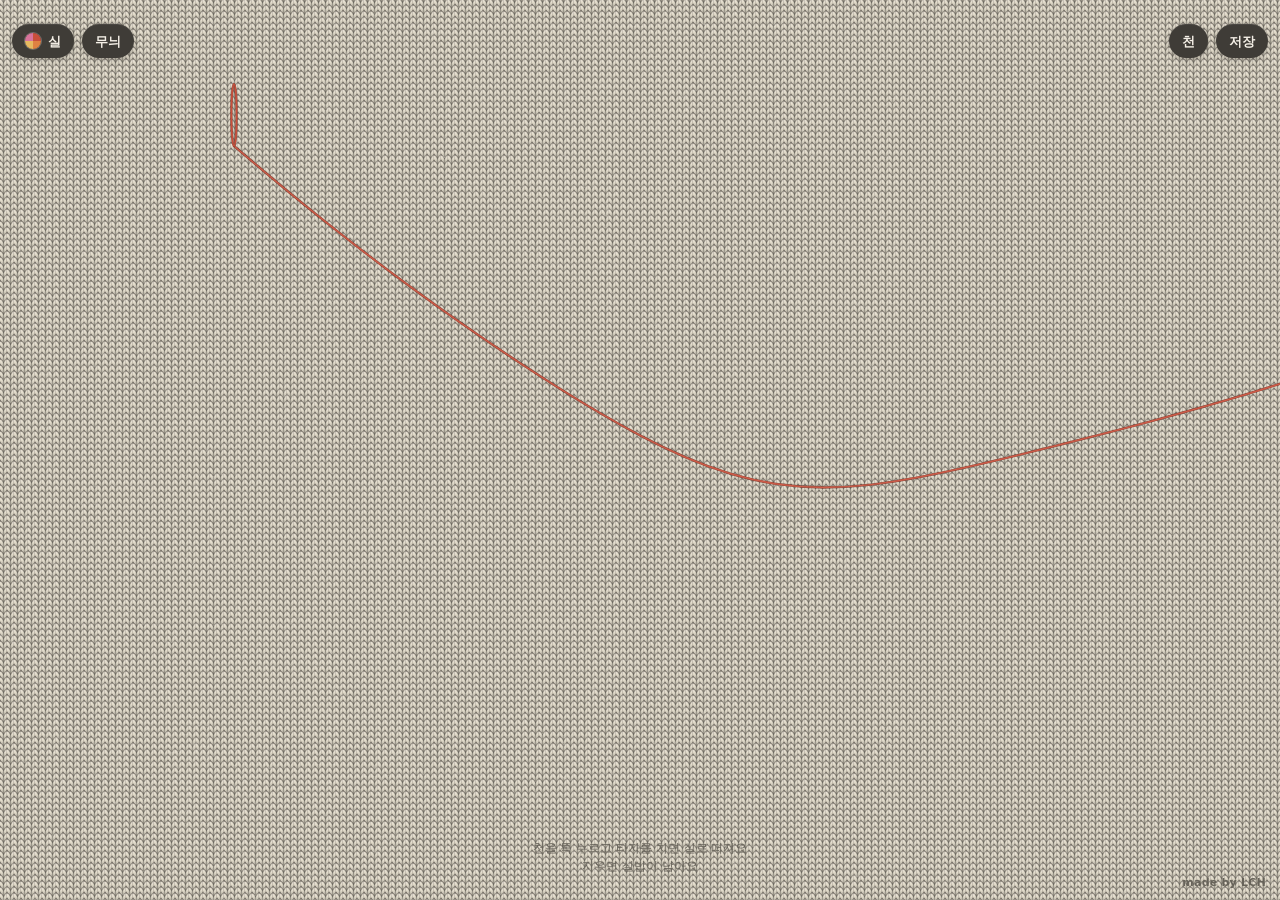
<file: works/knit-txt.html>
<!DOCTYPE html>
<html lang="ko">
<head>
<meta charset="utf-8">
<meta name="viewport" content="width=device-width,initial-scale=1,viewport-fit=cover">
<meta name="author" content="LCH">
<title>털실 타자기</title>
<style>
:root{
  color-scheme: light;
  --cloth:#e4ddcc;        /* set from the chosen cloth */
  --chip:#3f3c37;         /* tool chips */
  --chip-hover:#4c4943;
  --chip-on:#f1ede2;      /* chip whose panel is open */
  --panel:#2c2b27;
  --panel-line:#46433d;
  --panel-deep:#1f1e1b;
  --txt:#f4efe6;
  --txt-soft:#b3ada2;
  --hint:#6f6a60;         /* hint/credit on light cloth; swapped on dark cloth */
  --ui:"Apple SD Gothic Neo","Malgun Gothic","Noto Sans KR","Noto Sans CJK KR",system-ui,sans-serif;
}
*{box-sizing:border-box}
html,body{height:100%;margin:0}
body{background:var(--cloth);font-family:var(--ui);overflow:hidden;-webkit-tap-highlight-color:transparent;
  user-select:none;-webkit-user-select:none;overscroll-behavior:none}
canvas#cv{position:fixed;inset:0;width:100%;height:100%;display:block;touch-action:manipulation;cursor:text}
#ta{position:fixed;left:0;top:0;width:2px;height:20px;opacity:0;border:0;padding:0;margin:0;resize:none;
  font-size:16px;pointer-events:none;background:transparent;color:transparent;caret-color:transparent;outline:none}

.bar{position:fixed;top:24px;display:flex;gap:8px;z-index:5}
.bar.l{left:12px}.bar.r{right:12px}
.chip{height:34px;font:700 13px/1 var(--ui);color:var(--txt);background:var(--chip);border:0;border-radius:999px;
  padding:0 13px;display:inline-flex;align-items:center;gap:7px;cursor:pointer;box-shadow:0 1px 0 rgba(255,255,255,.06) inset,0 2px 6px rgba(0,0,0,.18)}
.chip:hover{background:var(--chip-hover)}
.chip[aria-expanded="true"]{background:var(--chip-on);color:#2c2b27}
.pie{width:16px;height:16px;border-radius:50%;flex:none;box-shadow:0 0 0 1px rgba(255,255,255,.25)}

.panel{position:fixed;top:72px;left:50%;transform:translateX(-50%);z-index:6;background:var(--panel);color:var(--txt);
  border-radius:16px;padding:14px 14px 16px;width:min(380px,calc(100vw - 24px));max-height:calc(100% - 90px);overflow:auto;
  box-shadow:0 16px 40px rgba(0,0,0,.32);display:none;flex-direction:column;gap:10px}
.panel.open{display:flex}
.panel h2{font:700 11px/1.2 var(--ui);letter-spacing:.06em;margin:2px 0 0;color:var(--txt-soft)}
.panel p{font:500 11.5px/1.5 var(--ui);margin:0;color:var(--txt-soft)}
.grid{display:grid;grid-template-columns:repeat(6,1fr);row-gap:10px}
.sw{background:none;border:0;padding:0;cursor:pointer;display:flex;flex-direction:column;align-items:center;gap:5px;
  font:500 10.5px/1 var(--ui);color:var(--txt-soft)}
.sw i{display:block;width:30px;height:30px;border-radius:50%;box-shadow:0 0 0 1px rgba(255,255,255,.14) inset}
.sw[aria-pressed="true"]{color:var(--txt);font-weight:800}
.sw[aria-pressed="true"] i{box-shadow:0 0 0 2px var(--panel),0 0 0 4px var(--txt)}
.motifs{display:grid;grid-template-columns:repeat(6,1fr);gap:8px}
.motif{height:46px;background:#36342f;border:1px solid var(--panel-line);border-radius:10px;cursor:pointer;
  display:flex;align-items:center;justify-content:center;padding:0}
.motif:hover{background:#403d37}
.row{display:flex;align-items:center;gap:12px;font:600 12.5px/1.2 var(--ui);color:#ddd7cb;min-height:34px}
.row .lab{flex:none;width:58px}
.seg{display:inline-flex;gap:6px}
.seg button{font:700 12.5px/1 var(--ui);color:var(--txt);background:var(--panel-deep);border:1px solid var(--panel-line);
  border-radius:999px;padding:8px 11px;cursor:pointer}
.seg button[aria-pressed="true"]{background:var(--chip-on);color:#2c2b27;border-color:var(--chip-on)}
.range{flex:1;display:flex;align-items:center;gap:12px;min-width:0}
.range output{width:24px;text-align:right;font:600 11.5px/1 var(--ui);color:var(--txt-soft)}
input[type=range]{-webkit-appearance:none;appearance:none;flex:1;min-width:0;height:18px;background:transparent;margin:0;cursor:pointer;
  --p:30%}
input[type=range]::-webkit-slider-runnable-track{height:6px;border-radius:99px;
  background:linear-gradient(90deg,var(--txt) var(--p),#3d3b37 var(--p))}
input[type=range]::-moz-range-track{height:6px;border-radius:99px;background:#3d3b37}
input[type=range]::-moz-range-progress{height:6px;border-radius:99px;background:var(--txt)}
input[type=range]::-webkit-slider-thumb{-webkit-appearance:none;width:16px;height:16px;border-radius:50%;background:var(--chip-on);
  margin-top:-5px;box-shadow:0 1px 3px rgba(0,0,0,.4)}
input[type=range]::-moz-range-thumb{width:16px;height:16px;border:0;border-radius:50%;background:var(--chip-on);box-shadow:0 1px 3px rgba(0,0,0,.4)}
.wide{font:700 12.5px/1 var(--ui);background:var(--panel-deep);color:var(--txt);border:1px solid var(--panel-line);border-radius:999px;
  padding:10px 13px;cursor:pointer}
.chip:focus-visible,.sw:focus-visible,.seg button:focus-visible,.motif:focus-visible,.wide:focus-visible,input[type=range]:focus-visible{
  outline:2px solid #f2b632;outline-offset:2px}

#hint{position:fixed;left:16px;right:16px;bottom:24px;text-align:center;font:500 12px/1.55 var(--ui);color:var(--hint);
  pointer-events:none;transition:opacity .4s;z-index:3}
#hint.off{opacity:0}
#credit{position:fixed;right:14px;bottom:12px;font:600 11px/1 var(--ui);color:var(--hint);letter-spacing:.02em;pointer-events:none;z-index:4}
#toast{position:fixed;left:50%;bottom:84px;transform:translate(-50%,8px);z-index:8;background:var(--panel);color:var(--txt);
  font:700 12.5px/1 var(--ui);padding:10px 15px;border-radius:999px;opacity:0;pointer-events:none;transition:opacity .25s,transform .25s;
  box-shadow:0 6px 18px rgba(0,0,0,.25);white-space:nowrap}
#toast.show{opacity:1;transform:translate(-50%,0)}
@media (prefers-reduced-motion:reduce){#hint,#toast{transition:none}}
</style>
</head>
<body>
<canvas id="cv" aria-label="뜨개 천. 누르고 타자를 치면 글자가 실로 떠집니다."></canvas>
<textarea id="ta" aria-label="뜰 글자 입력" autocomplete="off" autocapitalize="off" autocorrect="off" spellcheck="false"></textarea>

<div class="bar l">
  <button class="chip" id="bYarn" aria-expanded="false" aria-controls="pYarn"><span class="pie" id="yarnPie"></span>실</button>
  <button class="chip" id="bMotif" aria-expanded="false" aria-controls="pMotif">무늬</button>
</div>
<div class="bar r">
  <button class="chip" id="bCloth" aria-expanded="false" aria-controls="pCloth">천</button>
  <button class="chip" id="bSave">저장</button>
</div>

<div class="panel" id="pYarn" role="dialog" aria-label="실 고르기">
  <h2>단색 실</h2>
  <div class="grid" id="solidList"></div>
  <h2>단계 염색 실</h2>
  <div class="grid" id="dyeList"></div>
</div>

<div class="panel" id="pMotif" role="dialog" aria-label="무늬 넣기">
  <h2>무늬 넣기</h2>
  <div class="motifs" id="motifList"></div>
  <p>지금 고른 실로 떠져요. 단계 염색 실이면 무늬마다 색이 바뀌어요.</p>
</div>

<div class="panel" id="pCloth" role="dialog" aria-label="천 설정">
  <h2>천</h2>
  <div class="grid" id="clothList"></div>
  <div class="row"><span class="lab">글자 크기</span>
    <div class="seg" id="sizeSeg">
      <button data-size="s" aria-pressed="false">작게</button>
      <button data-size="m" aria-pressed="true">보통</button>
      <button data-size="l" aria-pressed="false">크게</button>
    </div>
  </div>
  <div class="row"><label class="lab" for="fuzz">보풀</label><div class="range"><input type="range" id="fuzz" min="0" max="100" value="30"><output id="fuzzV">30</output></div></div>
  <div class="row"><label class="lab" for="loose">실밥</label><div class="range"><input type="range" id="loose" min="0" max="100" value="55"><output id="looseV">55</output></div></div>
  <div class="row"><span class="lab">소리</span>
    <div class="seg" id="soundSeg">
      <button data-sound="1" aria-pressed="true">켜기</button>
      <button data-sound="0" aria-pressed="false">끄기</button>
    </div>
  </div>
  <div class="row"><span class="lab">새 천</span><button class="wide" id="reset">다 풀고 새로 뜨기</button></div>
</div>

<div id="hint">천을 톡 누르고 타자를 치면 실로 떠져요<br>지우면 실밥이 남아요</div>
<div id="toast" role="status" aria-live="polite"></div>
<div id="credit">made by LCH</div>

<script>
(() => {
'use strict';
const $ = id => document.getElementById(id);
const cv = $('cv'), ctx = cv.getContext('2d'), ta = $('ta');
const FONT = getComputedStyle(document.documentElement).getPropertyValue('--ui').trim();
const REDUCED = matchMedia('(prefers-reduced-motion: reduce)').matches;
const FINE = matchMedia('(pointer: fine)').matches;

/* ---------------- palettes ---------------- */
const SOLIDS = [
  ['빨강','#bb3c36'],['주황','#d7703b'],['겨자','#d1a53e'],['초록','#498b5f'],['청록','#408585'],['파랑','#3a5ead'],
  ['보라','#7450af'],['분홍','#de749e'],['밤색','#714d32'],['크림','#f2e9dd'],['회색','#8b8a86'],['먹색','#262523']
];
/* stages in knitting order; the swatch pie shows them clockwise from the top */
const DYES = [
  ['무지개',['#d24f3c','#e3903f','#e9c151','#65ac70','#418ecf','#715ab0']],
  ['노을',  ['#c94f3b','#e08242','#e7b960','#d8739b']],
  ['바다',  ['#3e7d83','#395fad','#9ac7ce','#f1eae8']],
  ['숲길',  ['#3e6947','#82a346','#c8b264','#764a30']],
  ['사탕',  ['#e393b0','#f0f0e7','#8dcdba','#f0c471']],
  ['먹물',  ['#262521','#53524c','#8a8984','#3d4a68']]
];
const CLOTHS = [
  ['크림','#e4ddcc'],['오트밀','#c6b9a1'],['테라코타','#b85f35'],['차콜','#2e2d2b'],['네이비','#26324b'],['숲','#35493d'],
  ['분홍','#dda7b5'],['하늘','#b0c1cf'],['버터','#e5d78e'],['와인','#652833'],['회색','#999893'],['검정','#1c1b19']
];
const STAGE = 7;             // stitches per dye stage
const CW = 7, CH = 6;        // one stitch cell in CSS px, same on every screen
const EM = {s:10, m:13, l:17};   // letter height in stitch rows

/* ---------------- colour helpers ---------------- */
const hex2 = h => [parseInt(h.slice(1,3),16),parseInt(h.slice(3,5),16),parseInt(h.slice(5,7),16)];
const toHex = a => '#'+a.map(v=>Math.max(0,Math.min(255,Math.round(v))).toString(16).padStart(2,'0')).join('');
const mix = (a,b,t) => { const x=hex2(a),y=hex2(b); return toHex([0,1,2].map(i=>x[i]+(y[i]-x[i])*t)); };
const lum = h => { const [r,g,b]=hex2(h); return (0.299*r+0.587*g+0.114*b)/255; };
function rng(seed){ let a=seed>>>0; return () => { a|=0; a=a+0x6D2B79F5|0; let t=Math.imul(a^a>>>15,1|a); t=t+Math.imul(t^t>>>7,61|t)^t; return ((t^t>>>14)>>>0)/4294967296; }; }
const hash = (a,b,c) => (Math.imul(a+1,73856093) ^ Math.imul(b+7,19349663) ^ Math.imul(c+13,83492791))>>>0;

/* ---------------- state ---------------- */
let yarn = DYES[1][1].slice();      // 노을 by default
let yarnKey = 'd1';
let cloth = CLOTHS[0][1], clothKey = 0;
let size = 'm', fuzz = 30, loose = 55, soundOn = true;
let seq = 0, motifTurn = 0;
let tokens = [];                    // {k:'c',ch,yarn,seq0} | {k:'n'} | {k:'m',id,color}
let threads = [];                   // settled loose threads, CSS px
const yarnAt = (y, i) => y.length===1 ? y[0] : y[Math.floor(i/STAGE)%y.length];

/* ---------------- canvases ---------------- */
let W=0, H=0, dpr=1;
const stat = document.createElement('canvas'), sctx = stat.getContext('2d');   // cloth + finished stitches + settled threads
const sprites = new Map();

/* one knit stitch (a "V") as a sprite; cell is CW x CH, legs reach a little below */
const SP_PAD = 2, SP_W = CW + SP_PAD*2, SP_H = CH*2 + SP_PAD;
function sprite(col){
  const key = col+'@'+dpr; let s = sprites.get(key); if(s) return s;
  s = document.createElement('canvas'); s.width = Math.ceil(SP_W*dpr); s.height = Math.ceil(SP_H*dpr);
  const c = s.getContext('2d'); c.scale(dpr,dpr); c.translate(SP_PAD, SP_PAD);
  const lt = mix(col,'#ffffff',.22), dk = mix(col,'#120f0c',.38), edge = mix(col,'#120f0c',.6);
  for(const g of [-1,1]){
    c.save();
    c.translate(CW/2 + g*1.62, CH*0.62);
    c.rotate(g*0.42);
    const gr = c.createLinearGradient(0,-4.6,0,4.2);
    gr.addColorStop(0, lt); gr.addColorStop(.42, col); gr.addColorStop(1, dk);
    c.beginPath();
    // a leaf: rounded top, tapering bottom
    c.moveTo(0,-4.5);
    c.bezierCurveTo( 2.25,-4.4, 2.0, 1.6, 0.25, 4.3);
    c.bezierCurveTo(-2.0, 1.6,-2.25,-4.4, 0,-4.5);
    c.fillStyle = gr; c.fill();
    c.lineWidth = .5; c.strokeStyle = edge; c.globalAlpha = .55; c.stroke();
    // twist of the ply
    c.globalAlpha = .22; c.strokeStyle = dk; c.lineWidth = .45; c.beginPath();
    for(const t of [-2.4,-.6,1.2]){ c.moveTo(-1.3*g, t-.7); c.lineTo(1.3*g, t+.7); }
    c.stroke();
    c.globalAlpha = .35; c.strokeStyle = lt; c.lineWidth = .5; c.beginPath(); c.moveTo(-.55,-3.6); c.quadraticCurveTo(-.9,-1,-.3,1.4); c.stroke();
    c.restore();
  }
  sprites.set(key, s); return s;
}
const stamp = (c,col,x,y) => c.drawImage(sprite(col), x-SP_PAD, y-SP_PAD, SP_W, SP_H);

/* fuzz: loose fibres over stitches */
function fibres(c, cells, seed){   // cells: [x,y,col]
  if(fuzz<=0) return;
  const r = rng(seed), p = fuzz/100, groups = new Map();
  for(const [x,y,col] of cells){
    const n = (r()<p*1.6?1:0) + (r()<p*.7?1:0); if(!n) continue;
    let path = groups.get(col); if(!path){ path=new Path2D(); groups.set(col,path); }
    for(let i=0;i<n;i++){
      const x0=x+r()*CW, y0=y+r()*CH, a=r()*6.283, l=1.8+r()*3.6;
      path.moveTo(x0,y0); path.quadraticCurveTo(x0+Math.cos(a+1)*l*.5, y0+Math.sin(a+1)*l*.5, x0+Math.cos(a)*l, y0+Math.sin(a)*l);
    }
  }
  c.lineWidth=.55; c.globalAlpha=.25+p*.3;
  for(const [col,path] of groups){ c.strokeStyle=mix(col,'#ffffff',.45); c.stroke(path); }
  c.globalAlpha=1;
}

let cols=0, rows=0, clothDirty=true;
const clothCv = document.createElement('canvas'), cctx = clothCv.getContext('2d');
function drawCloth(){
  if(clothDirty){
    clothDirty=false;
    clothCv.width=stat.width; clothCv.height=stat.height;
    cctx.setTransform(dpr,0,0,dpr,0,0); cctx.globalAlpha=1;
    cctx.fillStyle = mix(cloth,'#16130f',.62); cctx.fillRect(0,0,W,H);
    const cells=[];
    for(let r=-1;r<=rows;r++) for(let q=0;q<=cols;q++){ stamp(cctx,cloth,q*CW,r*CH); if(r>=0) cells.push([q*CW,r*CH,cloth]); }
    fibres(cctx,cells,7);
    if(fuzz>0){ cctx.globalAlpha=fuzz/100*.08; cctx.fillStyle=mix(cloth,'#ffffff',.5); cctx.fillRect(0,0,W,H); cctx.globalAlpha=1; }
  }
  sctx.setTransform(1,0,0,1,0,0); sctx.drawImage(clothCv,0,0); sctx.setTransform(dpr,0,0,dpr,0,0);
}

/* ---------------- glyphs ---------------- */
const gcv = document.createElement('canvas'), gctx = gcv.getContext('2d',{willReadFrequently:true});
const gcache = new Map();
const baseRow = em => Math.round(em*0.82);
/* letter -> stitch cells, by drawing the letter on the stitch grid and keeping well-covered cells */
function glyph(ch, em){
  const key = em+'|'+ch; let g = gcache.get(key); if(g) return g;
  if(/\s/.test(ch)){ g={w:Math.max(2,Math.round(em*.38)),cells:[]}; gcache.set(key,g); return g; }
  const k=3, rowsN = em+Math.ceil(em*.28), Wpx = em*CH*2*k, Hpx = rowsN*CH*k;
  gcv.width=Wpx; gcv.height=Hpx; gctx.clearRect(0,0,Wpx,Hpx);
  gctx.font = `800 ${Math.round(em*CH*1.02*k)}px ${FONT}`; gctx.textBaseline='alphabetic'; gctx.fillStyle='#000';
  gctx.fillText(ch, CW*k, baseRow(em)*CH*k);
  const d = gctx.getImageData(0,0,Wpx,Hpx).data;
  const cw=CW*k, chh=CH*k, ncol=Math.floor(Wpx/cw);
  const raw=[];
  for(let y=0;y<rowsN;y++) for(let x=0;x<ncol;x++){
    let s=0, n=0;
    for(let j=1;j<chh;j+=2) for(let i=1;i<cw;i+=2){ s+=d[((y*chh+j)*Wpx+(x*cw+i))*4+3]; n++; }
    if(s/n > 255*.44) raw.push([x,y]);
  }
  if(!raw.length){ g={w:Math.max(2,Math.round(em*.4)),cells:[]}; gcache.set(key,g); return g; }
  let mn=1e9,mx=-1; for(const [x] of raw){ if(x<mn)mn=x; if(x>mx)mx=x; }
  g = {w:mx-mn+1, cells:raw.map(([x,y])=>[x-mn,y])};
  gcache.set(key,g); return g;
}

/* knitting order: piece by piece (connected parts), each from the bottom row up, needle going back and forth */
function knitOrder(cells){
  const set = new Map(cells.map(c=>[c[0]+','+c[1],c])), seen=new Set(), parts=[];
  for(const c of cells){
    const k=c[0]+','+c[1]; if(seen.has(k)) continue;
    const part=[], st=[c]; seen.add(k);
    while(st.length){ const p=st.pop(); part.push(p);
      for(const [dx,dy] of [[1,0],[-1,0],[0,1],[0,-1]]){ const kk=(p[0]+dx)+','+(p[1]+dy); if(set.has(kk)&&!seen.has(kk)){ seen.add(kk); st.push(set.get(kk)); } } }
    parts.push(part);
  }
  const minX = p => Math.min(...p.map(c=>c[0])), maxY = p => Math.max(...p.map(c=>c[1]));
  parts.sort((a,b)=> minX(a)-minX(b) || maxY(b)-maxY(a));
  const out=[], joins=[];
  for(const part of parts){
    const byRow=new Map(); for(const c of part){ if(!byRow.has(c[1])) byRow.set(c[1],[]); byRow.get(c[1]).push(c); }
    const ys=[...byRow.keys()].sort((a,b)=>b-a); let flip=false;
    if(out.length){ // a float from the closest stitch already knitted to this part
      let best=null, bd=1e9;
      for(const a of out) for(const b of part){ const dd=(a[0]-b[0])**2+(a[1]-b[1])**2; if(dd<bd){ bd=dd; best=[a,b]; } }
      if(best && bd>2 && bd<40) joins.push(best);
    }
    for(const y of ys){ const r=byRow.get(y).sort((a,b)=>a[0]-b[0]); if(flip) r.reverse(); flip=!flip; out.push(...r); }
  }
  return {order:out, joins};
}

/* ---------------- motifs ---------------- */
const MOTIFS = [
  {id:'heart', name:'하트', rows:[
    '.XXX.XXX.',
    'XXXXXXXXX',
    'XXXXXXXXX',
    'XXXXXXXXX',
    '.XXXXXXX.',
    '..XXXXX..',
    '...XXX...',
    '....X....']},
  {id:'snow', name:'눈꽃', rows:[
    '.....X.....',
    '.X...X...X.',
    '..X.XXX.X..',
    '...X.X.X...',
    '..XXXXXXX..',
    'XXXXXXXXXXX',
    '..XXXXXXX..',
    '...X.X.X...',
    '..X.XXX.X..',
    '.X...X...X.',
    '.....X.....']},
  {id:'diamond', name:'마름모', rows:[
    '....X....',
    '...XXX...',
    '..XX.XX..',
    '.XX...XX.',
    'XX..X..XX',
    '.XX...XX.',
    '..XX.XX..',
    '...XXX...',
    '....X....']},
  {id:'star', name:'별', rows:[
    '.....X.....',
    '....XXX....',
    '....XXX....',
    'XXXXXXXXXXX',
    '.XXXXXXXXX.',
    '..XXXXXXX..',
    '..XXXXXXX..',
    '.XXXX.XXXX.',
    '.XXX...XXX.',
    'XX.......XX']},
  {id:'flower', name:'꽃', rows:[
    '..XX.XX..',
    '.XXXXXXX.',
    'XXXX.XXXX',
    'XXX...XXX',
    '.X.....X.',
    'XXX...XXX',
    'XXXX.XXXX',
    '.XXXXXXX.',
    '..XX.XX..']},
  {id:'tree', name:'나무', rows:[
    '....X....',
    '...XXX...',
    '..XXXXX..',
    '...XXX...',
    '..XXXXX..',
    '.XXXXXXX.',
    'XXXXXXXXX',
    '....X....',
    '....X....']}
];
const MBYID = Object.fromEntries(MOTIFS.map(m=>[m.id,m]));

/* ---------------- layout ---------------- */
let L = [];              // placed tokens: {tok, x,y (px), cells:[{x,y,col,k}], joins, w}
let caret = {x:0,y:0,line:0};
let originX=0, originY=0, lineCols=0;

function shape(tok, em){
  if(tok.k==='m'){
    const m = MBYID[tok.id], w=m.rows[0].length, h=m.rows.length;
    const off = baseRow(em) - Math.round(em*.36) - Math.floor(h/2);
    const raw=[]; m.rows.forEach((line,y)=>{ for(let x=0;x<w;x++) if(line[x]==='X') raw.push([x,y+off]); });
    return {w, raw};
  }
  const g = glyph(tok.ch, em); return {w:g.w, raw:g.cells};
}
function layout(){
  const em = EM[size], lp = em + 5;
  const pad = W<480 ? 16 : 24, maxW = 820;
  const contentW = Math.min(W - pad*2, maxW);
  originX = Math.round(((W-contentW)/2)/CW)*CW;
  originY = Math.round((W<480 ? 54 : 84)/CH)*CH - Math.round(em*.1)*CH;
  lineCols = Math.max(8, Math.floor(contentW/CW));
  const out=[]; let col=0, line=0;
  const shapes = tokens.map(t=> t.k==='n' ? null : shape(t,em));
  const isSpace = t => t.k==='c' && /\s/.test(t.ch);
  let i=0;
  while(i<tokens.length){
    const t=tokens[i];
    if(t.k==='n'){ out.push({tok:t,line,col,w:0}); line++; col=0; i++; continue; }
    if(isSpace(t)){ if(col>0){ out.push({tok:t,line,col,w:shapes[i].w}); col+=shapes[i].w; } else out.push({tok:t,line,col,w:0}); i++; continue; }
    // a word: letters until a space/newline; a motif is a word of its own
    let j=i, ww=0;
    if(t.k==='m'){ ww=shapes[i].w+1; j=i+1; }
    else { while(j<tokens.length && tokens[j].k==='c' && !isSpace(tokens[j])){ ww+=shapes[j].w+1; j++; } }
    if(col>0 && col+ww-1>lineCols){ line++; col=0; }
    for(let q=i;q<j;q++){
      const w=shapes[q].w;
      if(col>0 && col+w>lineCols){ line++; col=0; }
      out.push({tok:tokens[q],line,col,w,raw:shapes[q].raw}); col+=w+1;
    }
    i=j;
  }
  // stitches with colours
  let prev=null;
  for(const p of out){
    p.x = originX + p.col*CW; p.y = originY + p.line*lp*CH;
    if(!p.raw || !p.raw.length){ p.cells=[]; p.joins=[]; continue; }
    const {order, joins} = knitOrder(p.raw);
    const t=p.tok;
    p.cells = order.map((c,k)=>({x:p.x+c[0]*CW, y:p.y+c[1]*CH, k, col: t.k==='m' ? t.color : yarnAt(t.yarn, t.seq0+k)}));
    const at = c => p.cells.find(s=>s.x===p.x+c[0]*CW && s.y===p.y+c[1]*CH);
    p.joins = joins.map(([a,b])=>[at(a),at(b)]).filter(j=>j[0]&&j[1]);
    // float from the previous piece on the same line
    p.float = null;
    if(prev && prev.line===p.line && prev.cells.length){
      const mid = p.y + (baseRow(em)-Math.round(em*.3))*CH;
      const near = (cells,right) => cells.reduce((b,c)=>{ const s=Math.abs(c.y-mid)*2 + (right? -c.x : c.x)*.6; return (!b||s<b.s)?{c,s}:b; },null).c;
      p.float = [near(prev.cells,true), near(p.cells,false)];
    }
    prev = p;
    if(t.k==='n') prev=null;
  }
  // caret after the last token
  let cl=line, cc=col;
  if(cc>lineCols){ cl++; cc=0; }
  caret = {x:originX+cc*CW, y:originY+cl*lp*CH, line:cl, em};
  return out;
}

/* ---------------- drawing pieces ---------------- */
function strand(c, pts, col, w){
  const path = new Path2D(); path.moveTo(pts[0][0],pts[0][1]);
  for(let i=1;i<pts.length-1;i++){ const mx=(pts[i][0]+pts[i+1][0])/2, my=(pts[i][1]+pts[i+1][1])/2; path.quadraticCurveTo(pts[i][0],pts[i][1],mx,my); }
  const e=pts[pts.length-1]; path.lineTo(e[0],e[1]);
  c.lineCap='round'; c.lineJoin='round';
  c.strokeStyle=mix(col,'#120f0c',.5); c.globalAlpha=.75; c.lineWidth=w+0.9; c.stroke(path);
  c.globalAlpha=1; c.strokeStyle=col; c.lineWidth=w; c.stroke(path);
  c.strokeStyle=mix(col,'#ffffff',.4); c.globalAlpha=.45; c.lineWidth=Math.max(.4,w*.32); c.stroke(path); c.globalAlpha=1;
}
function sag(a,b,amt){
  const ax=a.x+CW*.5, ay=a.y+CH*.55, bx=b.x+CW*.5, by=b.y+CH*.55;
  const d=Math.hypot(bx-ax,by-ay), s=amt + d*.06;
  return [[ax,ay],[(ax*2+bx)/3,(ay*2+by)/3+s],[(ax+bx*2)/3,(ay+by*2)/3+s],[bx,by]];
}
function drawPiece(c, p, upto){
  const n = upto===undefined ? p.cells.length : upto;
  // stitches in rows, top to bottom so the V tips overlap the row below
  const cs = p.cells.filter(s=>s.k<n).sort((a,b)=>a.y-b.y||a.x-b.x);
  for(const s of cs) stamp(c,s.col,s.x,s.y);
  if(upto===undefined || upto>=p.cells.length){
    for(const [a,b] of p.joins) strand(c, sag(a,b,1.2), a.col, 1.1);
    if(p.float) strand(c, sag(p.float[0],p.float[1],2.2), p.float[1].col, 1.15);
    fibres(c, cs.map(s=>[s.x,s.y,s.col]), hash(p.x,p.y,7));
  }
}
function drawThread(c, t, k=1, ox=0, oy=0, rot=0){
  const pts = t.pts.map(([x,y])=>{ const cx=x*Math.cos(rot)-y*Math.sin(rot), cy=x*Math.sin(rot)+y*Math.cos(rot); return [t.x+ox+cx*k, t.y+oy+cy*k]; });
  strand(c, pts, t.col, 1.25);
}
function tail(c, p){   // the cast-on end hanging from the first stitch
  const s = p.cells[0]; if(!s) return;
  const x=s.x+1, y=s.y+CH*.8, r=rng(hash(s.x,s.y,3));
  strand(c, [[x,y],[x-2,y+12],[x-3-r()*2,y+28],[x-2-r()*3,y+44]], s.col, 1.2);
}

/* ---------------- the working yarn ---------------- */
const rope = {pts:[], settled:0, ax:0, ay:0, sx:0, sy:0};
function ropeTarget(){
  const em = EM[size];
  const top = caret.y + (baseRow(em)-Math.round(em*.78))*CH, bot = caret.y + baseRow(em)*CH + 2;
  const sx = caret.x + 3, sy = bot;
  const ax = W + 30, ay = Math.min(H + 30, sy + Math.max(60, (W-sx)*.18) + 40);
  return {top, bot, sx, sy, ax, ay};
}
function ropeInit(){
  const t=ropeTarget(); rope.pts=[];
  const N=26; for(let i=0;i<N;i++){ const f=i/(N-1); const x=t.sx+(t.ax-t.sx)*f, y=t.sy+(t.ay-t.sy)*f; rope.pts.push({x,y,px:x,py:y}); }
  rope.settled=0;
}
function ropeStep(){
  const t=ropeTarget(), P=rope.pts, N=P.length;
  const len = Math.max(30, Math.hypot(t.ax-t.sx, t.ay-t.sy)*1.07)/(N-1);
  let mv=0;
  for(let i=1;i<N-1;i++){ const p=P[i]; const vx=(p.x-p.px)*.97, vy=(p.y-p.py)*.97; p.px=p.x; p.py=p.y; p.x+=vx; p.y+=vy+0.32; }
  P[0].x=t.sx; P[0].y=t.sy; P[N-1].x=t.ax; P[N-1].y=t.ay;
  for(let it=0;it<14;it++){
    for(let i=0;i<N-1;i++){
      const a=P[i], b=P[i+1], dx=b.x-a.x, dy=b.y-a.y, d=Math.hypot(dx,dy)||1e-6, diff=(d-len)/d;
      const wa = i===0?0:.5, wb = i+1===N-1?0:.5, s=wa+wb||1;
      a.x+=dx*diff*wa/s*(wa&&wb?1:1); a.y+=dy*diff*wa/s; b.x-=dx*diff*wb/s; b.y-=dy*diff*wb/s;
    }
    P[0].x=t.sx; P[0].y=t.sy; P[N-1].x=t.ax; P[N-1].y=t.ay;
  }
  for(const p of P) mv=Math.max(mv,Math.abs(p.x-p.px)+Math.abs(p.y-p.py));
  rope.settled = mv<0.02 ? rope.settled+1 : 0;
}
function drawRope(c){
  const t=ropeTarget(), col = yarnAt(yarn, seq);
  strand(c, rope.pts.map(p=>[p.x,p.y]), col, 1.5);
  // the stitch loop standing on the needle
  const cx=t.sx, h=(t.bot-t.top);
  c.beginPath(); c.ellipse(cx, t.top+h/2, 2.6, h/2, 0, 0, 6.2832);
  c.strokeStyle=mix(col,'#120f0c',.5); c.lineWidth=2.4; c.globalAlpha=.7; c.stroke(); c.globalAlpha=1;
  c.strokeStyle=col; c.lineWidth=1.5; c.stroke();
}

/* ---------------- model ops ---------------- */
let placed = [];           // last layout
let anims = [];            // {p, t0, dur}
let falling = [];          // {t, t0, dur, dx, dy, r0, r1}
let showRope = true;

function rebuild(){        // full repaint of the static layer
  sctx.setTransform(dpr,0,0,dpr,0,0);
  drawCloth();
  const busy = new Set(anims.map(a=>a.p.tok));
  const first = placed.find(p=>p.cells && p.cells.length);
  for(const p of placed) if(!busy.has(p.tok) && p.cells.length) drawPiece(sctx,p);
  if(first && !busy.has(first.tok)) tail(sctx, first);
  for(const t of threads) drawThread(sctx,t);
}
function relayout(newTokens){
  const before = new Map(placed.map(p=>[p.tok,p.x+','+p.y+','+(p.cells?p.cells.length:0)]));
  placed = layout();
  const byTok = new Map(placed.map(p=>[p.tok,p]));
  anims = anims.filter(a=>byTok.has(a.p.tok)).map(a=>(a.p=byTok.get(a.p.tok),a));
  let moved=false;
  for(const p of placed){ if(newTokens && newTokens.has(p.tok)) continue; const b=before.get(p.tok); if(b!==undefined && b!==p.x+','+p.y+','+(p.cells?p.cells.length:0)) { moved=true; break; } }
  return moved;
}
function addTokens(list, animate=true){
  const set = new Set(list); tokens.push(...list);
  const moved = relayout(set);
  for(const p of placed){ if(!set.has(p.tok) || !p.cells.length) continue;
    if(animate && !REDUCED) anims.push({p, t0:performance.now(), dur: Math.min(240, 70 + p.cells.length*1.1)});
  }
  if(moved || !animate || REDUCED) rebuild();
  else { for(const p of placed) if(set.has(p.tok) && p.cells.length && !anims.some(a=>a.p===p)) drawPiece(sctx,p); }
  const first = placed.find(p=>p.cells && p.cells.length); if(first && set.has(first.tok) && (!animate||REDUCED)) tail(sctx,first);
  wake(); persist();
}
function newChar(ch){
  const em=EM[size]; const t={k:'c', ch, yarn:yarn.slice(), seq0:seq};
  if(!/\s/.test(ch)) seq += glyph(ch,em).cells.length;
  return t;
}
function newMotif(id){
  const m=MBYID[id]; const color = yarn[motifTurn++ % yarn.length];
  const t={k:'m', id, color}; seq += m.rows.join('').split('X').length-1; return t;
}
function removeLast(n, residue){
  const gone = tokens.splice(tokens.length-n, n);
  const gp = placed.filter(p=>gone.includes(p.tok));
  anims = anims.filter(a=>!gone.includes(a.p.tok));
  for(const t of gone){
    if(t.k==='c' && !/\s/.test(t.ch)) seq = Math.min(seq, t.seq0);
  }
  if(residue && loose>0){
    const now=performance.now();
    for(const p of gp){ if(!p.cells.length) continue;
      const r=rng(hash(p.x,p.y,threads.length+falling.length)), cnt=Math.min(40, Math.max(1, Math.round(p.cells.length*loose/100*.26)));
      const wpx = Math.max(CW*3, (p.w||3)*CW);
      for(let j=0;j<cnt;j++){
        const s=p.cells[Math.floor(r()*p.cells.length)];
        const pts=[[0,0]]; let a=r()*6.283, x=0, y=0, segs=4+Math.floor(r()*3);
        for(let q=0;q<segs;q++){ a += (q%2?1:-1)*(0.7+r()*1.1); const l=2.2+r()*2.4; x+=Math.cos(a)*l; y+=Math.sin(a)*l; pts.push([x,y]); }
        const t={x:s.x+CW/2, y:s.y+CH/2, pts, col:s.col};
        const dx=(r()-.35)*wpx*1.1, dy=6+r()*Math.min(70, wpx*.9);
        if(REDUCED){ t.x+=dx; t.y+=dy; threads.push(t); }
        else falling.push({t, t0:now+r()*90, dur:420+r()*380, dx, dy, r0:(r()-.5)*2, r1:(r()-.5)*.6});
      }
    }
  }
  if(!tokens.length) seq=0;
  relayout(); rebuild(); wake(); persist();
  if(residue) tick(true);
}

/* ---------------- frame loop ---------------- */
let raf=0;
function wake(){ rope.settled=0; if(!raf) raf=requestAnimationFrame(frame); }
function frame(now){
  raf=0;
  ropeStep();
  ctx.setTransform(1,0,0,1,0,0); ctx.drawImage(stat,0,0);
  ctx.setTransform(dpr,0,0,dpr,0,0);
  for(let i=anims.length-1;i>=0;i--){
    const a=anims[i], f=Math.min(1,(now-a.t0)/a.dur);
    if(f>=1){ anims.splice(i,1); drawPiece(sctx,a.p); const first=placed.find(p=>p.cells&&p.cells.length); if(first===a.p) tail(sctx,a.p); drawPiece(ctx,a.p); }
    else drawPiece(ctx,a.p,Math.ceil(f*a.p.cells.length));
  }
  for(let i=falling.length-1;i>=0;i--){
    const f=falling[i], u=(now-f.t0)/f.dur;
    if(u<0){ continue; }
    if(u>=1){ falling.splice(i,1); f.t.x+=f.dx; f.t.y+=f.dy; f.t.pts=f.t.pts.map(([x,y])=>[x*Math.cos(f.r1)-y*Math.sin(f.r1), x*Math.sin(f.r1)+y*Math.cos(f.r1)]);
      threads.push(f.t); drawThread(sctx,f.t); drawThread(ctx,f.t); persistSoon(); continue; }
    const e=1-Math.pow(1-u,3);
    drawThread(ctx,f.t,.7+.3*e,f.dx*e,f.dy*e - Math.sin(u*Math.PI)*6,f.r0+(f.r1-f.r0)*e);
  }
  if(showRope) drawRope(ctx);
  if(anims.length || falling.length || rope.settled<40) raf=requestAnimationFrame(frame);
}

/* ---------------- sizing ---------------- */
function resize(){
  W=innerWidth; H=innerHeight; dpr=Math.min(2, window.devicePixelRatio||1);
  cols=Math.ceil(W/CW); rows=Math.ceil(H/CH);
  for(const c of [cv,stat]){ c.width=Math.round(W*dpr); c.height=Math.round(H*dpr); }
  clothDirty=true;
  anims=[]; relayout(); rebuild(); ropeInit(); moveTa(); wake();
}

/* ---------------- typing ---------------- */
let runChars=[], runToks=[], composing=false, lastBack=0;
function resetRun(){ ta.value=''; runChars=[]; runToks=[]; }
function moveTa(){ ta.style.left=Math.max(0,Math.min(W-4,caret.x))+'px'; ta.style.top=Math.max(0,Math.min(H-24,caret.y))+'px'; }
function hideHint(){ $('hint').classList.add('off'); }
function sync(e){
  let v=ta.value;
  if(v.includes('\n')){ v=v.replace(/\n/g,''); ta.value=v; }
  const next=Array.from(v);
  let p=0; while(p<runChars.length && p<next.length && runChars[p]===next[p] && runToks[p]===tokens[tokens.length-runToks.length+p]) p++;
  const inComp = composing || !!(e && e.isComposing);
  const del = e && typeof e.inputType==='string' && e.inputType.startsWith('delete');
  const goneN = runToks.length - p;
  if(goneN>0){ removeLast(goneN, del && !inComp); runToks.length=p; }
  const add=[];
  for(let i=p;i<next.length;i++){ const t=newChar(next[i]); add.push(t); runToks.push(t); }
  if(add.length){ addTokens(add, true); hideHint(); tick(false); }
  runChars=next;
  if(!inComp && runChars.length>40) resetRun();
  moveTa();
}
ta.addEventListener('compositionstart',()=>{ composing=true; });
ta.addEventListener('compositionend',e=>{ composing=false; sync({inputType:'insertText'}); });
ta.addEventListener('input',e=>{ if(e.inputType==='insertLineBreak'||e.inputType==='insertParagraph') return; sync(e); });
ta.addEventListener('keydown',e=>{
  if(e.isComposing||e.keyCode===229) return;
  if(e.key==='Enter'){ e.preventDefault(); resetRun(); addTokens([{k:'n'}], false); tick(false); moveTa(); }
  else if(e.key==='Backspace' && ta.value===''){ e.preventDefault(); lastBack=performance.now(); if(tokens.length){ removeLast(1,true); } moveTa(); }
  else if(e.key==='Escape'){ ta.blur(); closePanels(); }
});
ta.addEventListener('beforeinput',e=>{   // soft keyboards that send no keydown for an empty field
  if(e.inputType==='deleteContentBackward' && ta.value==='' && performance.now()-lastBack>80 && tokens.length){ removeLast(1,true); moveTa(); }
});
cv.addEventListener('pointerdown',e=>{
  e.preventDefault(); closePanels(); audio(); resetRun(); moveTa();
  ta.focus({preventScroll:true});
});

/* ---------------- sound ---------------- */
let ac=null;
function audio(){ if(!soundOn||ac) return; try{ ac=new (window.AudioContext||window.webkitAudioContext)(); }catch(_){ ac=null; } }
function tick(undo){
  if(!soundOn||!ac) return;
  try{
    if(ac.state==='suspended') ac.resume();
    const t=ac.currentTime, o=ac.createOscillator(), g=ac.createGain(), f=ac.createBiquadFilter();
    f.type='lowpass'; f.frequency.value=undo?900:2400;
    o.type = undo?'sawtooth':'triangle';
    o.frequency.setValueAtTime(undo?190+Math.random()*30:520+Math.random()*220,t);
    o.frequency.exponentialRampToValueAtTime(undo?80:300,t+.06);
    g.gain.setValueAtTime(undo?.05:.06,t); g.gain.exponentialRampToValueAtTime(.0008,t+.08);
    o.connect(f).connect(g).connect(ac.destination); o.start(t); o.stop(t+.09);
  }catch(_){}
}

/* ---------------- toast ---------------- */
let toastT=0;
function toast(msg){ const el=$('toast'); el.textContent=msg; el.classList.add('show'); clearTimeout(toastT); toastT=setTimeout(()=>el.classList.remove('show'),1700); }

/* ---------------- panels ---------------- */
const pairs=[['bYarn','pYarn'],['bMotif','pMotif'],['bCloth','pCloth']];
function closePanels(){ for(const [b,p] of pairs){ $(p).classList.remove('open'); $(b).setAttribute('aria-expanded','false'); } disarm(); }
for(const [b,p] of pairs) $(b).addEventListener('click',()=>{ const open=$(p).classList.contains('open'); closePanels(); if(!open){ $(p).classList.add('open'); $(b).setAttribute('aria-expanded','true'); } });

const pieCss = cs => cs.length===1 ? cs[0] : `conic-gradient(${cs.map((c,i)=>`${c} ${i/cs.length*360}deg ${(i+1)/cs.length*360}deg`).join(',')})`;
function swatch(list, name, bg, key, onPick){
  const b=document.createElement('button'); b.className='sw'; b.type='button'; b.dataset.key=key;
  const i=document.createElement('i'); i.style.background=bg; b.append(i, document.createTextNode(name));
  b.setAttribute('aria-pressed','false'); b.addEventListener('click',onPick); list.append(b); return b;
}
function markYarn(){ document.querySelectorAll('#pYarn .sw').forEach(s=>s.setAttribute('aria-pressed',String(s.dataset.key===yarnKey))); $('yarnPie').style.background=pieCss(yarn); }
SOLIDS.forEach(([n,c],i)=>swatch($('solidList'),n,c,'s'+i,()=>{ yarn=[c]; yarnKey='s'+i; motifTurn=0; markYarn(); paintMotifs(); wake(); persist(); }));
DYES.forEach(([n,cs],i)=>swatch($('dyeList'),n,pieCss(cs),'d'+i,()=>{ yarn=cs.slice(); yarnKey='d'+i; motifTurn=0; markYarn(); paintMotifs(); wake(); persist(); }));
function markCloth(){
  document.querySelectorAll('#clothList .sw').forEach(s=>s.setAttribute('aria-pressed',String(+s.dataset.key===clothKey)));
  document.documentElement.style.setProperty('--cloth', cloth);
  document.documentElement.style.setProperty('--hint', lum(cloth)>.55 ? mix(cloth,'#1a1814',.62) : mix(cloth,'#ffffff',.7));
}
CLOTHS.forEach(([n,c],i)=>swatch($('clothList'),n,c,String(i),()=>{ cloth=c; clothKey=i; markCloth(); clothDirty=true; rebuild(); wake(); persist(); }));

function paintMotifs(){
  const list=$('motifList'); list.textContent='';
  for(const m of MOTIFS){
    const b=document.createElement('button'); b.className='motif'; b.type='button'; b.setAttribute('aria-label',m.name); b.title=m.name;
    const w=m.rows[0].length, h=m.rows.length, c=document.createElement('canvas'), d=2, cw=2.4, chh=2.1;
    c.width=Math.ceil(w*cw*d); c.height=Math.ceil(h*chh*d); c.style.width=(w*cw)+'px'; c.style.height=(h*chh)+'px';
    const x=c.getContext('2d'); x.scale(d,d); x.fillStyle='#f4efe6';
    m.rows.forEach((line,yy)=>{ for(let xx=0;xx<w;xx++) if(line[xx]==='X') x.fillRect(xx*cw,yy*chh,cw-.2,chh-.2); });
    b.append(c);
    b.addEventListener('click',()=>{ resetRun(); addTokens([newMotif(m.id)], true); hideHint(); tick(false); moveTa(); audio(); if(FINE) ta.focus({preventScroll:true}); });
    list.append(b);
  }
}

const setRange = (el,v) => { el.value=v; el.style.setProperty('--p', v+'%'); };
$('sizeSeg').addEventListener('click',e=>{ const b=e.target.closest('button'); if(!b) return; size=b.dataset.size; markSeg('sizeSeg','size',size);
  resetRun(); anims=[]; relayout(); rebuild(); moveTa(); wake(); persist(); });
$('soundSeg').addEventListener('click',e=>{ const b=e.target.closest('button'); if(!b) return; soundOn=b.dataset.sound==='1'; markSeg('soundSeg','sound',soundOn?'1':'0');
  if(soundOn){ audio(); tick(false); } persist(); });
function markSeg(id,attr,v){ $(id).querySelectorAll('button').forEach(x=>x.setAttribute('aria-pressed',String(x.dataset[attr]===v))); }
let fuzzT=0;
$('fuzz').addEventListener('input',e=>{ fuzz=+e.target.value; setRange(e.target,fuzz); $('fuzzV').textContent=fuzz; clearTimeout(fuzzT); fuzzT=setTimeout(()=>{ clothDirty=true; rebuild(); wake(); persist(); },60); });
$('loose').addEventListener('input',e=>{ loose=+e.target.value; setRange(e.target,loose); $('looseV').textContent=loose; persist(); });

let armed=false, armT=0;
function disarm(){ armed=false; clearTimeout(armT); $('reset').textContent='다 풀고 새로 뜨기'; }
$('reset').addEventListener('click',()=>{
  if(!armed){ armed=true; $('reset').textContent='한 번 더 누르면 다 풀어요'; clearTimeout(armT); armT=setTimeout(disarm,3000); return; }
  tokens=[]; threads=[]; anims=[]; falling=[]; seq=0; motifTurn=0; resetRun();
  relayout(); rebuild(); disarm(); closePanels(); tick(true); moveTa(); wake(); persist();
  $('hint').classList.remove('off'); toast('새 천을 걸었어요');
});

/* ---------------- save as picture ---------------- */
$('bSave').addEventListener('click',()=>{
  closePanels();
  for(const a of anims) a.dur=0; for(const f of falling) f.dur=1;
  frame(performance.now()+5000);
  cv.toBlob(b=>{
    if(!b){ toast('저장하지 못했어요'); return; }
    const url=URL.createObjectURL(b), a=document.createElement('a');
    a.href=url; a.download='knit-'+new Date().toISOString().slice(0,10)+'.png';
    document.body.append(a); a.click(); a.remove(); setTimeout(()=>URL.revokeObjectURL(url),4000);
    toast('사진으로 저장했어요');
  },'image/png');
});

addEventListener('keydown',e=>{ if(e.key==='Escape') closePanels(); });

/* ---------------- keep the cloth between visits ---------------- */
const KEY='knit-txt-v2';
let pT=0;
function persist(){ clearTimeout(pT); pT=setTimeout(save,250); }
function persistSoon(){ persist(); }
function save(){
  try{
    localStorage.setItem(KEY, JSON.stringify({v:2, tokens:tokens.map(t=>t.k==='c'?{k:'c',ch:t.ch,y:t.yarn,s:t.seq0}:t.k==='m'?{k:'m',id:t.id,c:t.color}:{k:'n'}),
      threads:threads.slice(-1500).map(t=>({x:+t.x.toFixed(1),y:+t.y.toFixed(1),c:t.col,p:t.pts.map(([x,y])=>[+x.toFixed(1),+y.toFixed(1)])})),
      seq, motifTurn, yarnKey, clothKey, size, fuzz, loose, soundOn}));
  }catch(_){}
}
function load(){
  let d=null; try{ d=JSON.parse(localStorage.getItem(KEY)||'null'); }catch(_){ d=null; }
  if(!d || d.v!==2) return false;
  try{
    tokens=(d.tokens||[]).map(t=>t.k==='c'?{k:'c',ch:String(t.ch),yarn:Array.isArray(t.y)&&t.y.length?t.y:['#c94f3b'],seq0:+t.s||0}
      : t.k==='m'&&MBYID[t.id]?{k:'m',id:t.id,color:t.c||'#c94f3b'}:{k:'n'});
    threads=(d.threads||[]).map(t=>({x:+t.x,y:+t.y,col:t.c,pts:t.p}));
    seq=+d.seq||0; motifTurn=+d.motifTurn||0;
    if(typeof d.yarnKey==='string'){ const i=+d.yarnKey.slice(1); const src=d.yarnKey[0]==='s'?SOLIDS[i]&&[SOLIDS[i][1]]:DYES[i]&&DYES[i][1]; if(src){ yarn=src.slice(); yarnKey=d.yarnKey; } }
    if(CLOTHS[d.clothKey]){ clothKey=+d.clothKey; cloth=CLOTHS[clothKey][1]; }
    if(EM[d.size]) size=d.size;
    if(d.fuzz>=0&&d.fuzz<=100) fuzz=+d.fuzz; if(d.loose>=0&&d.loose<=100) loose=+d.loose;
    soundOn = d.soundOn!==false;
    return true;
  }catch(_){ tokens=[]; threads=[]; return false; }
}

/* ---------------- start ---------------- */
load();
markYarn(); markCloth(); paintMotifs();
markSeg('sizeSeg','size',size); markSeg('soundSeg','sound',soundOn?'1':'0');
setRange($('fuzz'),fuzz); $('fuzzV').textContent=fuzz; setRange($('loose'),loose); $('looseV').textContent=loose;
if(tokens.length) hideHint();
let rt=0; addEventListener('resize',()=>{ clearTimeout(rt); rt=setTimeout(resize,120); });
resize();
})();
</script>
</body>
</html>
</file>
